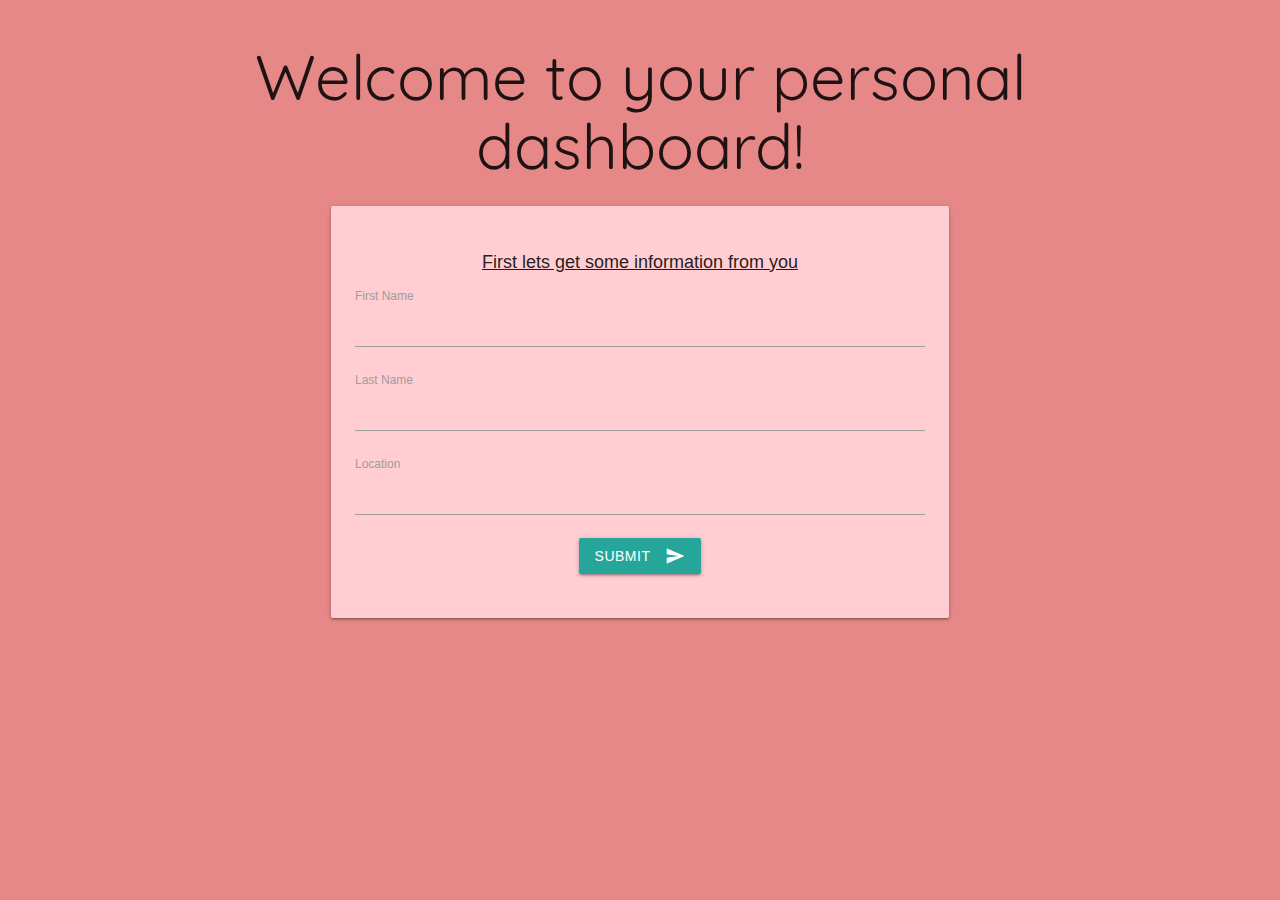
<file: index.html>
<!DOCTYPE html>
<html lang="en">

<head>
    <meta charset="UTF-8">
    <meta name="viewport" content="width=device-width, initial-scale=1.0">
    <meta http-equiv="X-UA-Compatible" content="ie=edge">
    <title>Personal Dashboard - Enter Name</title>

    <link href="https://fonts.googleapis.com/icon?family=Material+Icons" rel="stylesheet">
    <link href="https://fonts.googleapis.com/css?family=Quicksand&display=swap" rel="stylesheet">
    <link rel="stylesheet" href="https://cdnjs.cloudflare.com/ajax/libs/materialize/1.0.0/css/materialize.min.css">
    <link rel="stylesheet" href="homestyle.css">

</head>

<body>


    <div class="container valign-wrapper center-align">
        <h1>
            Welcome to your personal dashboard!
        </h1>
    </div>
    <div class="row">
        <div class="col s6 offset-s3">
            <div class="card-panel red lighten-4">
                <div class="row center-align">
                    <h4>First lets get some information from you</h4>
                    <div class="input-field col s12">
                        <input value="" id="first_name2" type="text" class="validate">
                        <label class="active" for="first_name2">First Name</label>
                    </div>
                    <div class="input-field col s12">
                        <input value="" id="last-name" type="text" class="validate">
                        <label class="active" for="last_name2">Last Name</label>
                    </div>
                    <div class="input-field col s12 ">
                        <input value="" id="location" type="text" class="validate">
                        <label class="active" for="last_name2">Location</label>
                    </div>
                    <button id="submit" class="btn waves-effect waves-light" type="submit" name="action">Submit
                        <i class="material-icons right">send</i>
                    </button>

                </div>
            </div>
        </div>
        </span>
    </div>
    </div>
    </div>
    <script type="text/javascript">

        var firstNameEl = document.getElementById("first_name2");
        var lastNameEl = document.getElementById("last-name");
        var locationEl = document.getElementById("location");
        

        var submitBtn = document.getElementById("submit")

        submitBtn.addEventListener("click", store);

        function store() {
            var infoObj = {
                firstName : firstNameEl.value,
                lastName : lastNameEl.value,
                location : locationEl.value
            }
            var infoObjArr = [infoObj];
            (window.localStorage.setItem("info", JSON.stringify(infoObjArr)));
        }        
    
        submitBtn.addEventListener("click", navigateHome);
        function navigateHome() {
            window.location = "home.html"
        }
        
        var lsName = JSON.parse(localStorage.getItem("info"));
        console.log(lsName);      

        if (lsName[0].firstName !== null){
            window.location.assign("home.html");
        }
         // var localName = lsName[0].firstName;
        // var localLastName = lsName[0].lastName;
        // var localLocation = lsName[0].location;
        // console.log("Your name is: " + localName + " " + localLastName + " " + "Your home is: " + localLocation);
        // generateCurrent(localLocation);
        // generateForecast(localLocation);
        console.log(lsName);
    </script>

</body>

</html>
</file>
<file: homestyle.css>
.card-panel {
    display: flex;
    margin: 0 auto;
}
body {
    vertical-align: middle;
    background-color: #e68888;
}
h4 {
    text-decoration: underline;
    font-size: large;
    align-items: center;
    
} 
h1 {
    font-family: 'Quicksand', sans-serif;
}
.card-panel{
    border-color: #e95d5d;
    border-width: 4px;
}
</file>
